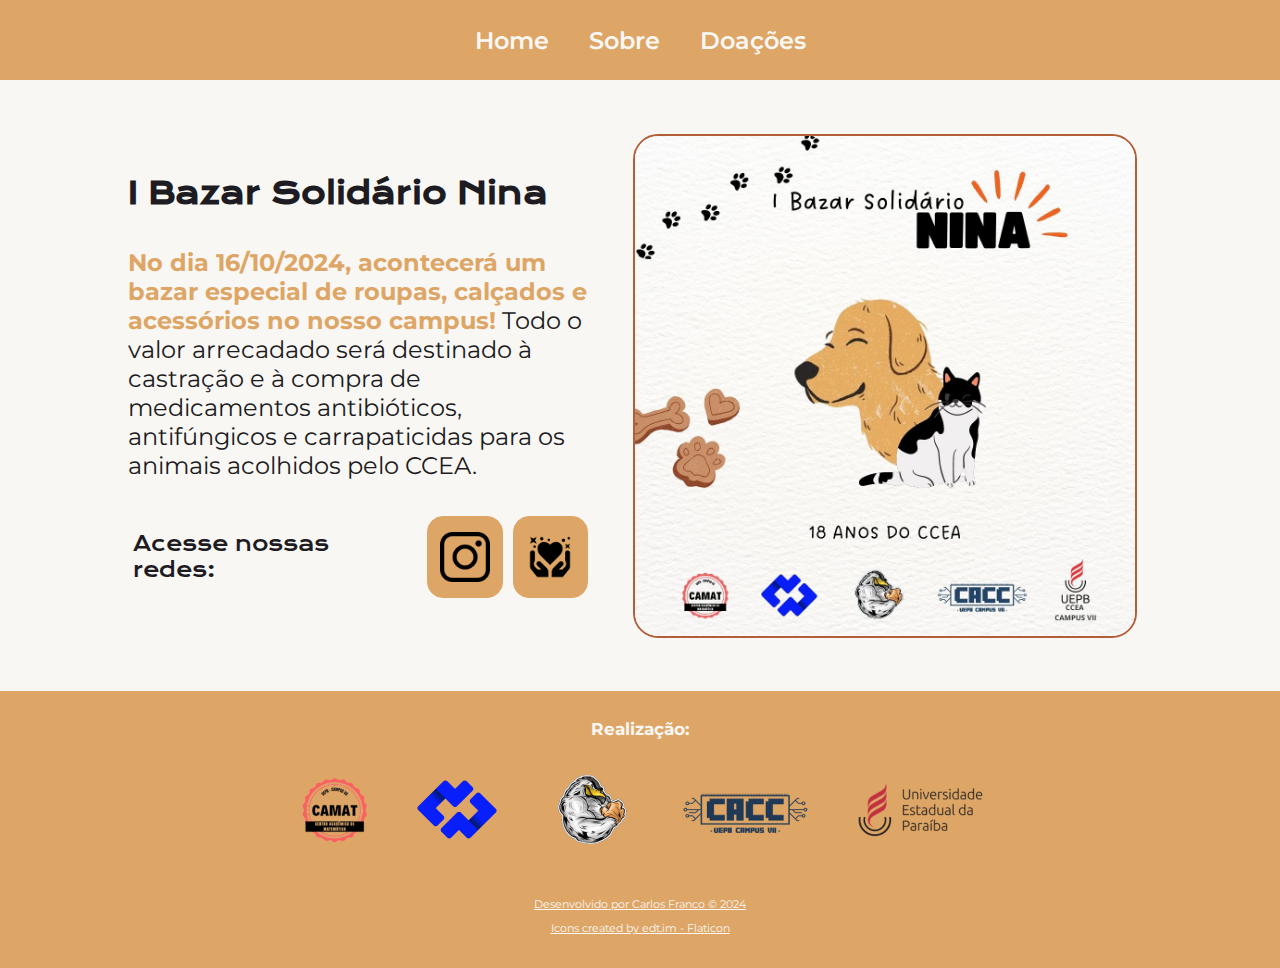
<file: bazar-website/index.html>
<!DOCTYPE html>
<html lang="pt-br">

<head>
    <meta charset="UTF-8">
    <meta http-equiv="X-UA-Compatible" content="IE=edge">
    <meta name="viewport" content="width=device-width, initial-scale=1.0">
    <title>I Bazar Nina - Home</title>
    <link rel="stylesheet" href="./style.css">
    <link rel="shortcut icon" href="./assets/favicon.ico" type="image/x-icon">
</head>

<body>
    
    <header class="cabecalho">
        <nav class="cabecalho__menu">
            <a href="./index.html" class="cabecalho__menu__link">Home</a>
            <a href="./sobre.html" class="cabecalho__menu__link">Sobre</a>
            <a href="./doacao.html" class="cabecalho__menu__link">Doações</a>
        </nav>
    </header>

    <main class="apresentacao">
        <section class="apresentacao__conteudo">
            <h1 class="apresentacao__conteudo__titulo">I Bazar Solidário Nina </h1>
            <p class="apresentacao__conteudo__texto"><strong class="texto-destaque">No dia 16/10/2024, acontecerá um bazar especial de roupas, calçados e acessórios no nosso campus!</strong> Todo o valor arrecadado será destinado à castração e à compra de medicamentos antibióticos, antifúngicos e carrapaticidas para os animais acolhidos pelo CCEA.</p>
            <div class="apresentacao__links">
                <h2 class="apresentacao__links_subtitulo">Acesse nossas redes:</h2>
                <a class="apresentacao__links__link" href="https://www.instagram.com/bazarsolidarionina" target="_blank">
                    <img src="./assets/instagram.png" alt="Logo do Instagram" class="apresentacao__links__link__logo">
                    
                </a>
                <a class="apresentacao__links__link" href="https://link.mercadopago.com.br/bazarsolidarionina" target="_blank">
                    <img src="./assets/love.png" alt="Logo de Doação">
                </a>
            </div>
        </section>
        <img src="./assets/fotobazar.jpg" alt="Foto do Carlos Eduardo" class="foto-apresentacao">
    </main>

    <footer class="rodape">
        <h2>Realização: </h2>
        <img src="./assets/apoiadores.png" alt="Apoiadores">
        <div class="rodape__links">
        <a href="https://www.linkedin.com/in/carlosfrancosa/">Desenvolvido por Carlos Franco &#169 2024</p>
        <a href="https://www.flaticon.com/authors/edtim" title="icons">Icons created by edt.im - Flaticon</a>
        </div>
    </footer>

</body>

</html>
</file>
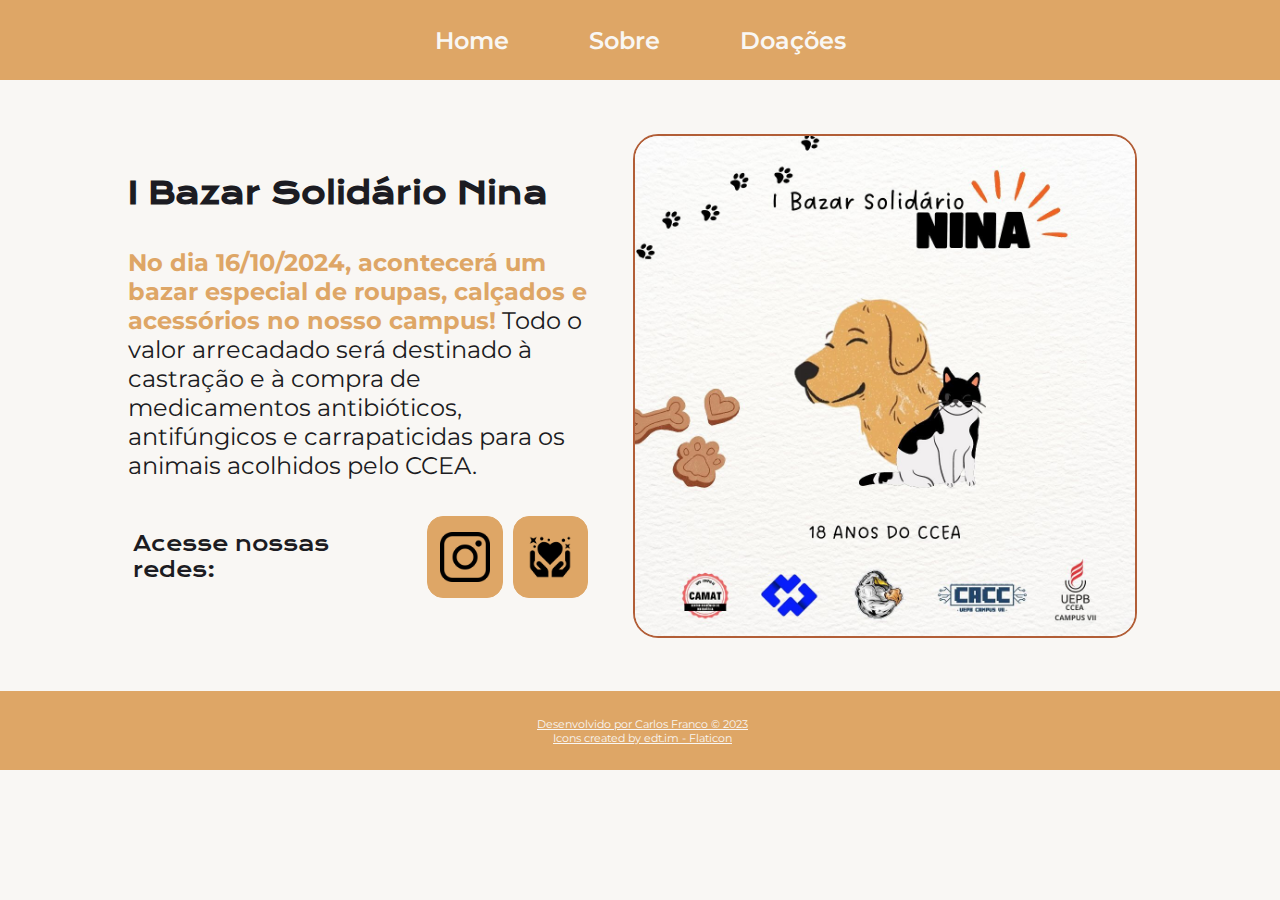
<file: bazar-website/pages/home/index.html>
<!DOCTYPE html>
<html lang="pt-br">

<head>
    <meta charset="UTF-8">
    <meta http-equiv="X-UA-Compatible" content="IE=edge">
    <meta name="viewport" content="width=device-width, initial-scale=1.0">
    <title>I Bazar Nina - Home</title>
    <link rel="stylesheet" href="../../styles/style.css">
</head>

<body>
    
    <header class="cabecalho">
        <nav class="cabecalho__menu">
            <a href="index.html" class="cabecalho__menu__link">Home</a>
            <a href="../about/index.html" class="cabecalho__menu__link">Sobre</a>
            <a href="../donate/index.html" class="cabecalho__menu__link">Doações</a>
        </nav>
    </header>

    <main class="apresentacao">
        <section class="apresentacao__conteudo">
            <h1 class="apresentacao__conteudo__titulo">I Bazar Solidário Nina </h1>
            <p class="apresentacao__conteudo__texto"><strong class="texto-destaque">No dia 16/10/2024, acontecerá um bazar especial de roupas, calçados e acessórios no nosso campus!</strong> Todo o valor arrecadado será destinado à castração e à compra de medicamentos antibióticos, antifúngicos e carrapaticidas para os animais acolhidos pelo CCEA.</p>
            <div class="apresentacao__links">
                <h2 class="apresentacao__links_subtitulo">Acesse nossas redes:</h2>
                <a class="apresentacao__links__link" href="https://www.instagram.com/bazarsolidarionina" target="_blank">
                    <img src="../../assets/instagram.png" alt="Logo do Instagram" class="apresentacao__links__link__logo">
                    
                </a>
                <a class="apresentacao__links__link" href="https://link.mercadopago.com.br/bazarsolidarionina" target="_blank">
                    <img src="../../assets/love.png" alt="Logo de Doação">
                </a>
            </div>
        </section>
        <img src="../../assets/fotobazar.jpg" alt="Foto do Carlos Eduardo" class="foto-apresentacao">
    </main>

    <footer class="rodape">
        <a href="https://www.linkedin.com/in/carlosfrancosa/">Desenvolvido por Carlos Franco &#169 2023</p>
        <a href="https://www.flaticon.com/authors/edtim" title="icons">Icons created by edt.im - Flaticon</a>
    </footer>

</body>

</html>
</file>
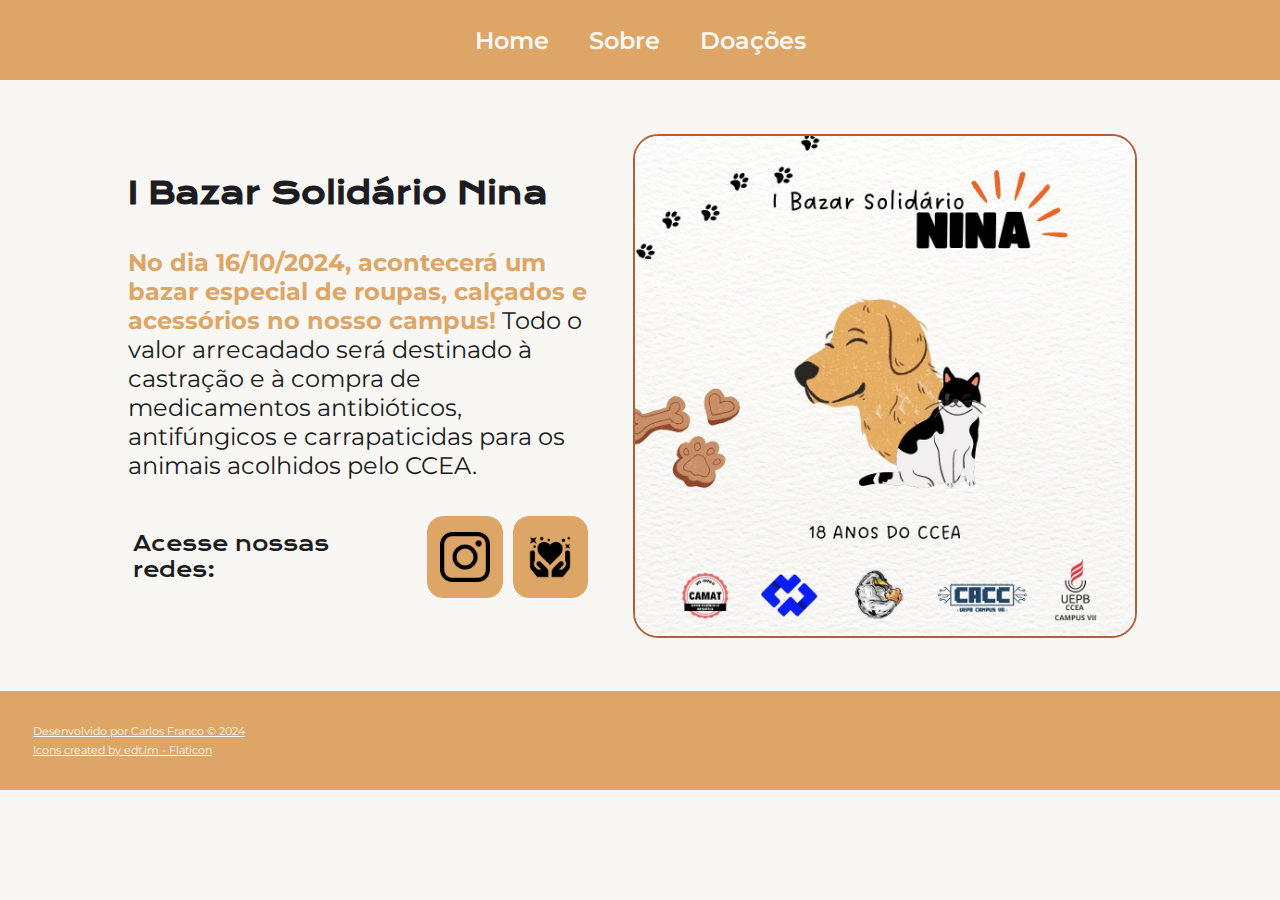
<file: bazar-website/home.html>
<!DOCTYPE html>
<html lang="pt-br">

<head>
    <meta charset="UTF-8">
    <meta http-equiv="X-UA-Compatible" content="IE=edge">
    <meta name="viewport" content="width=device-width, initial-scale=1.0">
    <title>I Bazar Nina - Home</title>
    <link rel="stylesheet" href="./style.css">
</head>

<body>
    
    <header class="cabecalho">
        <nav class="cabecalho__menu">
            <a href="./home.html" class="cabecalho__menu__link">Home</a>
            <a href="./sobre.html" class="cabecalho__menu__link">Sobre</a>
            <a href="./doacao.html" class="cabecalho__menu__link">Doações</a>
        </nav>
    </header>

    <main class="apresentacao">
        <section class="apresentacao__conteudo">
            <h1 class="apresentacao__conteudo__titulo">I Bazar Solidário Nina </h1>
            <p class="apresentacao__conteudo__texto"><strong class="texto-destaque">No dia 16/10/2024, acontecerá um bazar especial de roupas, calçados e acessórios no nosso campus!</strong> Todo o valor arrecadado será destinado à castração e à compra de medicamentos antibióticos, antifúngicos e carrapaticidas para os animais acolhidos pelo CCEA.</p>
            <div class="apresentacao__links">
                <h2 class="apresentacao__links_subtitulo">Acesse nossas redes:</h2>
                <a class="apresentacao__links__link" href="https://www.instagram.com/bazarsolidarionina" target="_blank">
                    <img src="./assets/instagram.png" alt="Logo do Instagram" class="apresentacao__links__link__logo">
                    
                </a>
                <a class="apresentacao__links__link" href="https://link.mercadopago.com.br/bazarsolidarionina" target="_blank">
                    <img src="./assets/love.png" alt="Logo de Doação">
                </a>
            </div>
        </section>
        <img src="./assets/fotobazar.jpg" alt="Foto do Carlos Eduardo" class="foto-apresentacao">
    </main>

    <footer class="rodape">
        <a href="https://www.linkedin.com/in/carlosfrancosa/">Desenvolvido por Carlos Franco &#169 2024</p>
        <a href="https://www.flaticon.com/authors/edtim" title="icons">Icons created by edt.im - Flaticon</a>
    </footer>

</body>

</html>
</file>
<file: bazar-website/style.css>
@import url('https://fonts.googleapis.com/css2?family=Krona+One&family=Montserrat:wght@400;600&display=swap');

:root {
    --cor-primaria: #f9f7f4;
    --cor-secundaria: #1c1c22;
    --cor-terciaria: #dea666;
    --cor-quaternaria: #b25e37;
}
*{
    margin: 0;
    padding: 0;
}

body{
    box-sizing: border-box;
    background-color: var(--cor-primaria);
    color: var(--cor-secundaria);
    font-size: 100%;
}

.cabecalho {
    background-color: var(--cor-terciaria);
    padding: 2%;
}

.cabecalho__menu {
    display: flex;
    justify-content: center;
    align-items: center;
    flex-direction: row;
    gap: 40px;
}

.cabecalho__menu__link {
    font-size: 24px;
    font-family: 'Montserrat', sans-serif;
    font-weight: 600;
    color: var(--cor-primaria);
    text-decoration: none;
    transition: 200ms;
}

.cabecalho__menu__link:hover {
    color: var(--cor-quaternaria);
}

.apresentacao{
    padding: 3% 10%;
    display: flex;
    align-items: center;
    justify-content: space-between;
}

.texto-destaque{
    color: var(--cor-terciaria);
}

.apresentacao__conteudo{
    width: 615px;
    display: flex;
    flex-direction: column;
    gap: 36px;
    padding-right: 10px;
}

.apresentacao__conteudo__titulo{
    font-size: 30px;
    font-family: 'Krona One', sans-serif;
    color: var(--cor-secundaria);
}

.apresentacao__conteudo__subtitulo {
    font-size: 26px;
    font-family: 'Montserrat', sans-serif;
    color: var(--cor-quaternaria);
}

.apresentacao__conteudo__texto{
    font-size: 24px;
    font-family: 'Montserrat', sans-serif;
    color: var(--cor-secundaria);
}


.apresentacao__links{
    display: flex;
    flex-direction: row;
    align-items: center;
    justify-content: space-between;
    gap: 10px;
    margin-right: 20px;
    
}

.apresentacao__links__doacao{
    display: flex;
    flex-direction: row;
    align-items: center;
    justify-content: center;
    gap: 10px;
    margin-right: 20px;
    
}

.apresentacao__links_subtitulo {
    font-family: 'Krona One', sans-serif;
    font-weight: 400;
    font-size: 20px;
    margin: 5px;
}

.apresentacao__links__link{
    display: flex;
    justify-content: center;
    gap: 10px;
    border: 1px solid var(--cor-terciaria);
    border-radius: 16px;
    width: 75px;
    text-align: center;
    font-size: 24px;
    font-weight: 600;
    padding: 15px 0;
    text-decoration: none;
    color: var(--cor-secundaria);
    font-family: 'Montserrat', sans-serif;
    transition: 200ms;
    background-color: var(--cor-terciaria);
}

.apresentacao__links__link img {
        max-width: 50px;
        max-height: 50px;
        width: auto;
        height: auto;
}

.apresentacao__links__link:hover {
    border-color: var(--cor-quaternaria);
    padding: 15px 10px;
    background-color: var(--cor-quaternaria);
}

.apresentacao__fotos {
    display: flex;
    flex-direction: column;
    gap: 16px;
}

.foto-apresentacao {
    margin: 15px;
    width: 500px;
    border: solid var(--cor-quaternaria) 2px;
    border-radius: 5%;
    transition: 200ms;
}

#foto-qrcode {
    width: 200px;
}

.rodape {
    color: var(--cor-primaria);
    background-color: var(--cor-terciaria);
    padding: 2.2%;
    text-align: center;
    font-family: 'Montserrat', sans-serif;
    font-size: 11px;
    flex-direction: column;
    justify-content: center;
    align-items: center;
    text-align: center;
}

.rodape__links {
    display: flex;
    flex-direction: column;
    align-items: center;
}

.rodape a {
    font-family: 'Montserrat', sans-serif;
    font-weight: 400;
    font-size: 11px;
    margin: 5px;
    color: var(--cor-primaria);
    display: flex;
    text-align: center;
}

/* Pagina de Projetos */

.projetos {
	width: 940px;
	margin: 0 auto;
	padding: 50px 0;
}

.projetos__lista {
    display: inline-block;
    text-align: center;
    width: 30%;
    vertical-align: top;
    margin: 1.5%  1.5%;
    padding: 30px 20px;
    box-sizing: border-box;
    border: 2px solid #ffffff;
    border-radius: 10px;
    transition: 100ms;
    }

.projeto__projetos__titulo {
    font-size: 20px;
    font-family: 'Krona One', sans-serif;
}

.projeto__projetos__texto {
    font-size: 12px;
    font-family: 'Montserrat', sans-serif;    
}


@media (max-width: 768px) {
    .cabecalho__menu {
        flex-direction: column;
        gap: 20px;
        padding: 10px;
    }

    .apresentacao {
        flex-direction: column;
        padding: 5% 5%;
        gap: 30px;
    }

    .apresentacao__conteudo {
        width: 100%;
        padding-right: 0;
    }

    .apresentacao__conteudo__titulo {
        font-size: 26px;
    }

    .apresentacao__conteudo__texto {
        font-size: 18px;
    }

    .foto-apresentacao {
        width: 100%;
        height: auto;
    }

    .apresentacao__links {
        flex-direction: column;
        gap: 15px;
    }

    .apresentacao__links__link {
        width: 100px;
        padding: 10px 0;
    }

    .rodape {
        font-size: 10px;
    }

    .rodape img {
        width: 100%;
    }
    
    
}

@media (max-width: 480px) {
    .cabecalho__menu {
        gap: 10px;
        flex-direction: row;
    }

    .apresentacao__conteudo__titulo {
        font-size: 22px;
    }

    .apresentacao__conteudo__subtitulo {
        font-size: 20px;
    }

    .apresentacao__conteudo__texto {
        font-size: 16px;
    }

    .apresentacao__links {
        flex-direction: row;
    }

    .apresentacao__links__link {
        width: 80px;
        padding: 8px 0;
    }

    .apresentacao__fotos {
        align-items: center;
    }

    .foto-apresentacao {
        width: 100%;
    }

    .rodape {
        font-size: 9px;
    }
    .rodape img {
        width: 100%;
    }
}
</file>
<file: bazar-website/styles/style.css>
@import url('https://fonts.googleapis.com/css2?family=Krona+One&family=Montserrat:wght@400;600&display=swap');

:root {
    --cor-primaria: #f9f7f4;
    --cor-secundaria: #1c1c22;
    --cor-terciaria: #dea666;
    --cor-quaternaria: #b25e37;
}
*{
    margin: 0;
    padding: 0;
}

body{
    box-sizing: border-box;
    background-color: var(--cor-primaria);
    color: var(--cor-secundaria);
}

.cabecalho {
    background-color: var(--cor-terciaria);
    padding: 2%;
}

.cabecalho__menu {
    display: flex;
    justify-content: center;
    align-items: center;
    gap: 80px;
}

.cabecalho__menu__link {
    font-size: 24px;
    font-family: 'Montserrat', sans-serif;
    font-weight: 600;
    color: var(--cor-primaria);
    text-decoration: none;
    transition: 200ms;
}

.cabecalho__menu__link:hover {
    color: var(--cor-quaternaria);
}

.apresentacao{
    padding: 3% 10%;
    display: flex;
    align-items: center;
    justify-content: space-between;
}

.texto-destaque{
    color: var(--cor-terciaria);
}

.apresentacao__conteudo{
    width: 615px;
    display: flex;
    flex-direction: column;
    gap: 36px;
    padding-right: 10px;
}

.apresentacao__conteudo__titulo{
    font-size: 30px;
    font-family: 'Krona One', sans-serif;
    color: var(--cor-secundaria);
}

.apresentacao__conteudo__subtitulo {
    font-size: 26px;
    font-family: 'Montserrat', sans-serif;
    color: var(--cor-quaternaria);
}

.apresentacao__conteudo__texto{
    font-size: 24px;
    font-family: 'Montserrat', sans-serif;
    color: var(--cor-secundaria);
}


.apresentacao__links{
    display: flex;
    flex-direction: row;
    align-items: center;
    justify-content: space-between;
    gap: 10px;
    margin-right: 20px;
    
}

.apresentacao__links__doacao{
    display: flex;
    flex-direction: row;
    align-items: center;
    justify-content: center;
    gap: 10px;
    margin-right: 20px;
    
}

.apresentacao__links_subtitulo {
    font-family: 'Krona One', sans-serif;
    font-weight: 400;
    font-size: 20px;
    margin: 5px;
}

.apresentacao__links__link{
    display: flex;
    justify-content: center;
    gap: 10px;
    border: 1px solid var(--cor-terciaria);
    border-radius: 16px;
    width: 75px;
    text-align: center;
    font-size: 24px;
    font-weight: 600;
    padding: 15px 0;
    text-decoration: none;
    color: var(--cor-secundaria);
    font-family: 'Montserrat', sans-serif;
    transition: 200ms;
    background-color: var(--cor-terciaria);
}

.apresentacao__links__link img {
        max-width: 50px;
        max-height: 50px;
        width: auto;
        height: auto;
}

.apresentacao__links__link:hover {
    border-color: var(--cor-quaternaria);
    padding: 15px 10px;
    background-color: var(--cor-quaternaria);
}

.apresentacao__fotos {
    display: flex;
    flex-direction: column;
    gap: 16px;
}

.foto-apresentacao {
    margin: 15px;
    width: 500px;
    border: solid var(--cor-quaternaria) 2px;
    border-radius: 5%;
    transition: 200ms;
}

.rodape {
    color: var(--cor-primaria);
    background-color: var(--cor-terciaria);
    padding: 2%;
    text-align: center;
    font-family: 'Montserrat', sans-serif;
    font-size: 11px;
}

.rodape a {
    font-family: 'Montserrat', sans-serif;
    font-weight: 400;
    font-size: 11px;
    margin: 5px;
    color: var(--cor-primaria);
}

/* Pagina de Projetos */

.projetos {
	width: 940px;
	margin: 0 auto;
	padding: 50px 0;
}

.projetos__lista {
    display: inline-block;
    text-align: center;
    width: 30%;
    vertical-align: top;
    margin: 1.5%  1.5%;
    padding: 30px 20px;
    box-sizing: border-box;
    border: 2px solid #ffffff;
    border-radius: 10px;
    transition: 100ms;
    }

.projeto__projetos__titulo {
    font-size: 20px;
    font-family: 'Krona One', sans-serif;
}

.projeto__projetos__texto {
    font-size: 12px;
    font-family: 'Montserrat', sans-serif;    
}
</file>
